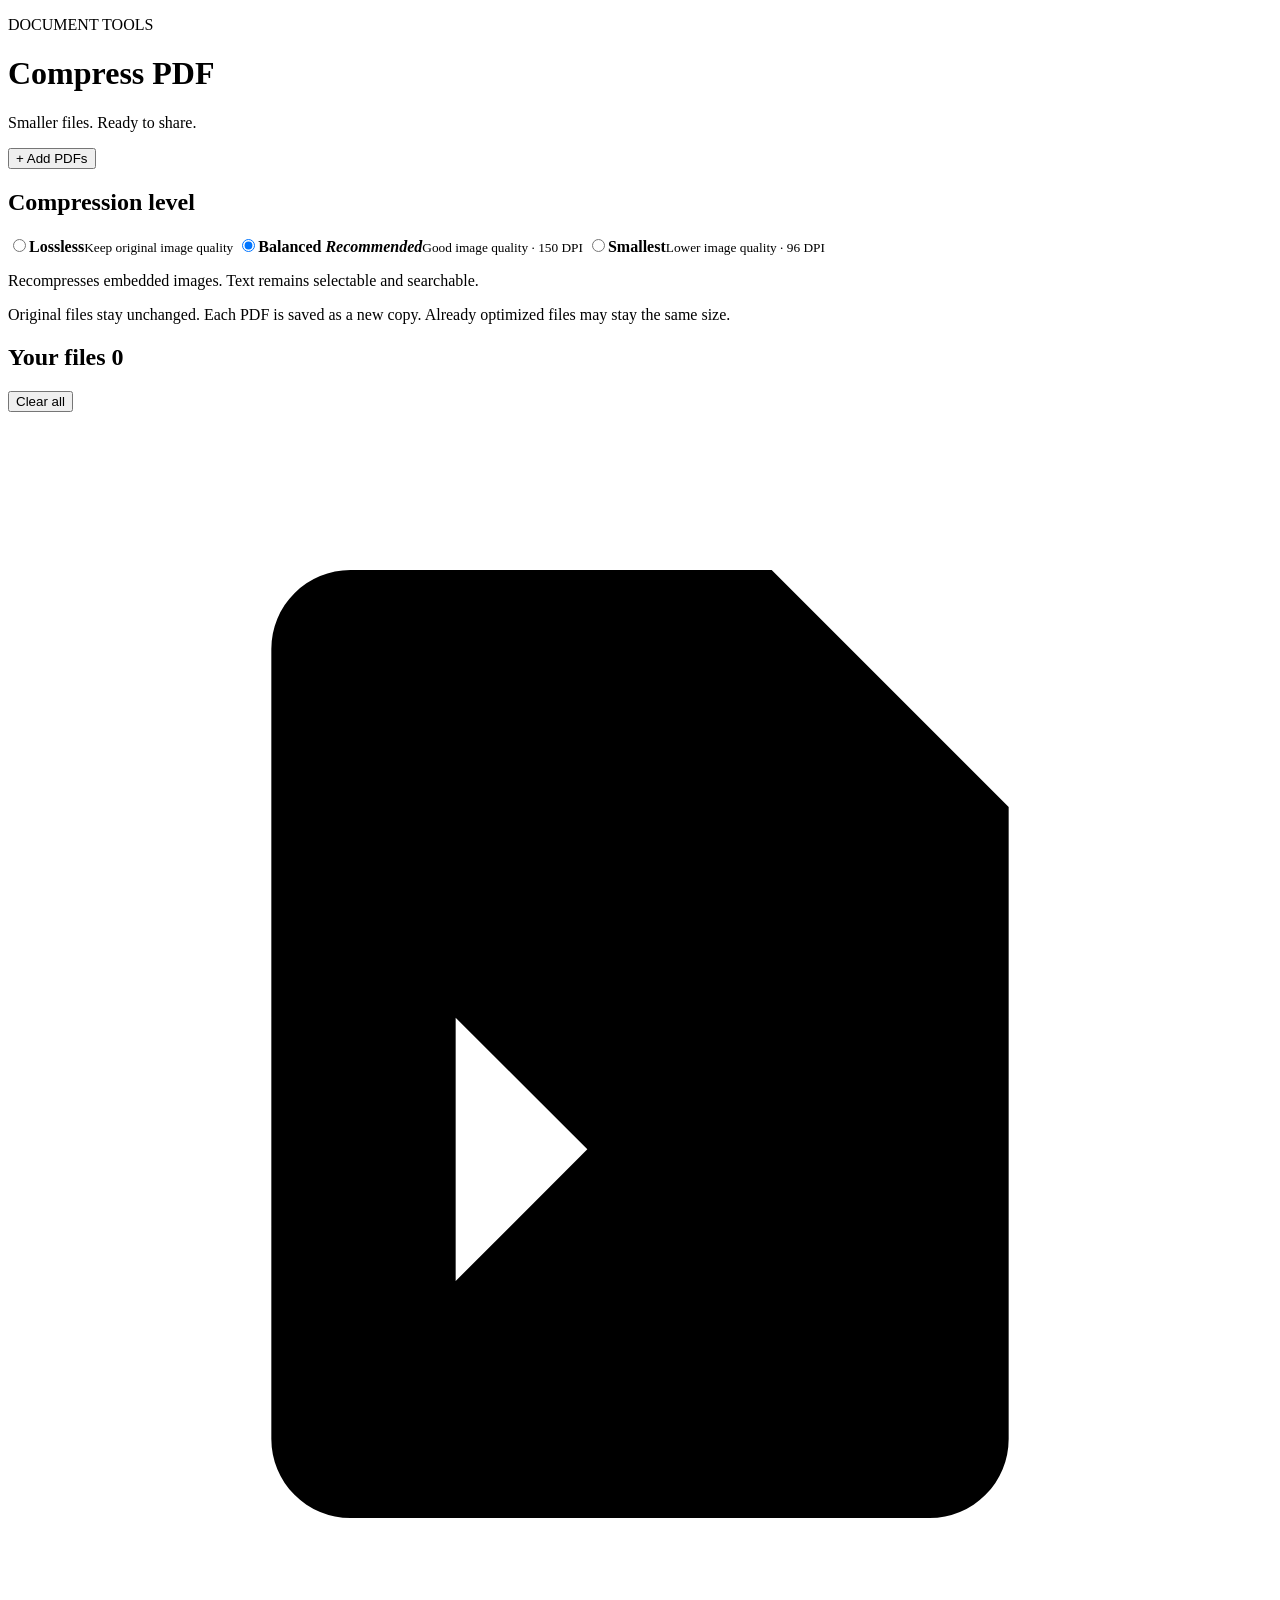
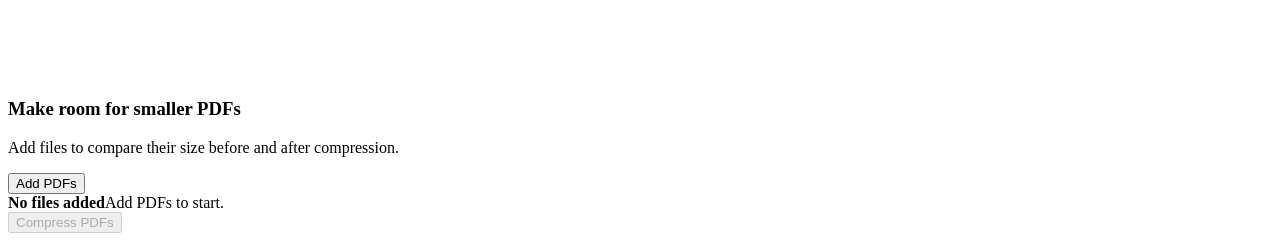
<file: compressor_ui/index.html>
<!doctype html>
<html lang="en"><head><meta charset="utf-8"><meta name="viewport" content="width=device-width,initial-scale=1"><title>Compress PDF</title><style>/* APP_STYLES */</style></head>
<body>
  <header><div><p class="eyebrow">DOCUMENT TOOLS</p><h1>Compress PDF</h1><p>Smaller files. Ready to share.</p></div><button id="addFiles" class="primary">+ Add PDFs</button></header>
  <main>
    <section class="settings" aria-label="Compression settings">
      <h2>Compression level</h2>
      <div class="presets" role="radiogroup" aria-label="Compression level">
        <label><input type="radio" name="preset" value="lossless"><span><strong>Lossless</strong><small>Keep original image quality</small></span></label>
        <label><input type="radio" name="preset" value="balanced" checked><span><strong>Balanced <em>Recommended</em></strong><small>Good image quality · 150 DPI</small></span></label>
        <label><input type="radio" name="preset" value="smallest"><span><strong>Smallest</strong><small>Lower image quality · 96 DPI</small></span></label>
      </div>
      <p id="presetHelp" class="help">Recompresses embedded images. Text remains selectable and searchable.</p>
      <div class="destination"><!-- OUTPUT_PICKER --></div>
      <p class="help">Original files stay unchanged. Each PDF is saved as a new copy. Already optimized files may stay the same size.</p>
    </section>
    <section class="queue" aria-label="PDF files">
      <div class="queue-head"><h2>Your files <span id="fileCount">0</span></h2><button id="clearFiles" class="text-button">Clear all</button></div>
      <div id="emptyState"><svg viewBox="0 0 48 48" aria-hidden="true"><path d="M29 6H13a3 3 0 0 0-3 3v30a3 3 0 0 0 3 3h22a3 3 0 0 0 3-3V15zM29 6v9h9M17 23l5 5-5 5m14-10-5 5 5 5"/></svg><h3>Make room for smaller PDFs</h3><p>Add files to compare their size before and after compression.</p><button id="emptyAdd">Add PDFs</button></div>
      <div id="fileList"></div>
    </section>
  </main>
  <footer>
    <div class="summary"><strong id="summary">No files added</strong><span id="status" role="status" aria-live="polite">Add PDFs to start.</span><span id="warning"></span></div>
    <progress id="progress" max="100" value="0" aria-label="Compression progress" hidden></progress>
    <button id="openOutput" hidden>Open folder</button><button id="cancel" class="danger" hidden>Cancel</button><button id="compress" class="primary" disabled>Compress PDFs</button>
  </footer>
<script>/* APP_SCRIPT */</script></body></html>
</file>
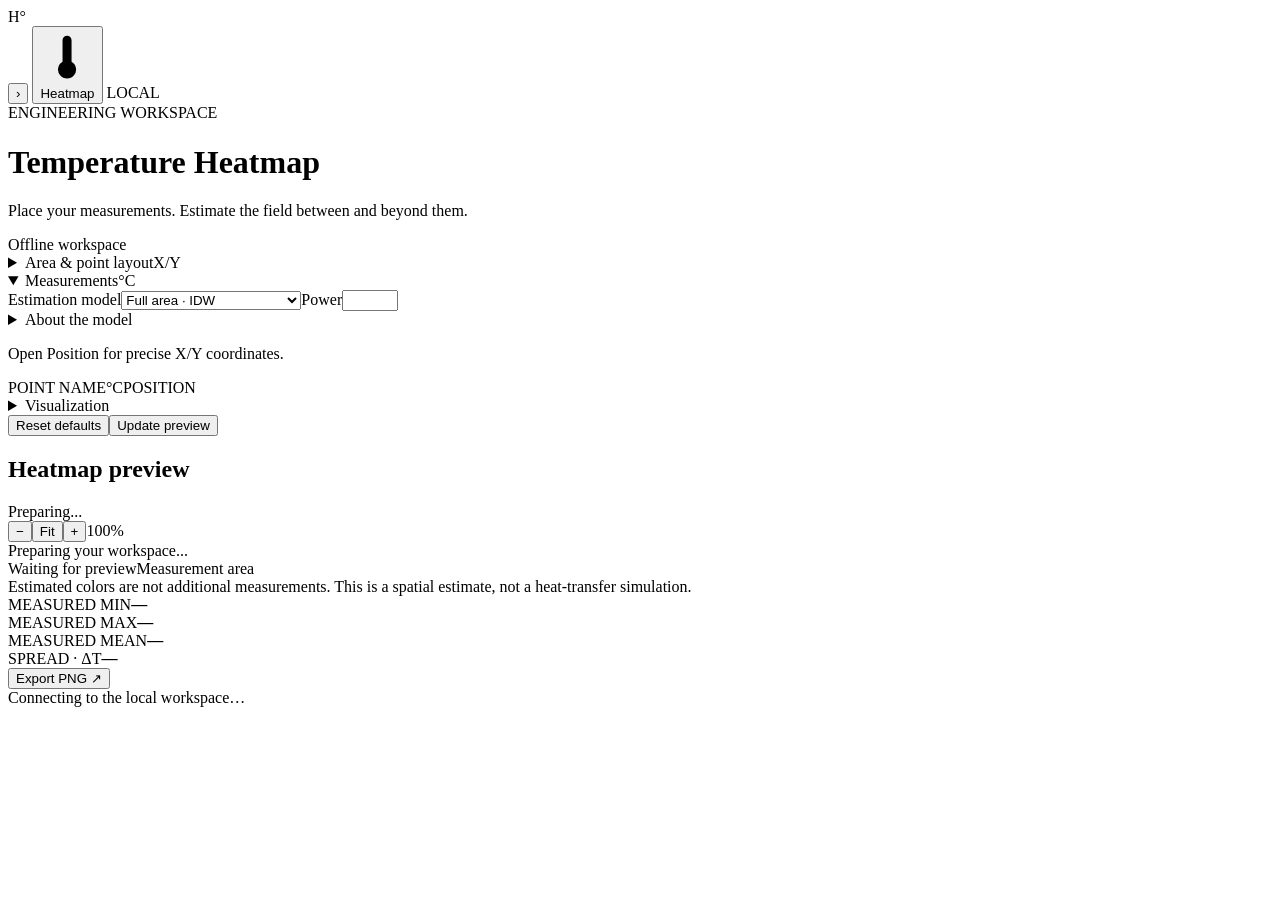
<file: heatmap_ui/index.html>
<!doctype html>
<html lang="en">
<head><meta charset="utf-8"><meta name="viewport" content="width=device-width,initial-scale=1"><title>Temperature workspace</title><style>/* APP_STYLES */</style></head>
<body>
  <aside class="rail" aria-label="Tools">
    <div class="brand" title="Heatmap workspace">H<span>°</span></div>
    <div class="rail-line"></div>
    <button id="navToggle" class="nav-toggle" type="button" aria-expanded="false" aria-label="Expand menu" title="Expand menu">›</button>
    <button class="rail-tool active" title="Temperature Heatmap" aria-label="Temperature Heatmap"><svg viewBox="0 0 24 24" aria-hidden="true"><path d="M10 14.5V5a2 2 0 0 1 4 0v9.5a4 4 0 1 1-4 0Z"/><path d="M12 9v9m5-12h3m-3 4h2"/></svg><span class="nav-label">Heatmap</span></button>
    <span class="rail-bottom" title="Runs locally on your computer">LOCAL</span>
  </aside>
  <main>
    <header><div><div class="eyebrow">ENGINEERING WORKSPACE</div><h1>Temperature Heatmap</h1><p>Place your measurements. Estimate the field between and beyond them.</p></div><span class="local-badge"><i></i> Offline workspace</span></header>
    <div class="workspace">
      <form id="settingsForm" class="settings">
        <details class="card settings-section area-settings" id="areaSection">
          <summary><span>Area &amp; point layout</span><span class="tag">X/Y</span></summary><div class="section-content">
          <div class="area-fields"><label>Width · X<input id="area_width" type="number" min="0.000001" max="1000000000" step="any" required></label><label>Height · Y<input id="area_height" type="number" min="0.000001" max="1000000000" step="any" required></label><label>Unit<select id="area_unit"><option value="relative">Relative</option><option value="mm">mm</option><option value="cm">cm</option><option value="m">m</option></select></label></div>
          <p class="help">Origin (0, 0) is the top-left corner. X → right, Y ↓ down.</p>
          <button id="openLayout" type="button" class="layout-launch" aria-haspopup="dialog" aria-controls="layoutDialog"><svg id="layoutMini" viewBox="0 0 320 200" aria-hidden="true"></svg><span>Edit point layout <span aria-hidden="true">↗</span></span><small>Open a larger canvas with grid and snapping</small></button>
          </div>
        </details>
        <details class="card settings-section measurements" id="measurementsSection" open>
          <summary><span>Measurements</span><span class="tag">°C</span></summary><div class="section-content">
          <div class="model-controls"><label>Estimation model<select id="estimation_method"><option value="idw">Full area · IDW</option><option value="smooth">Measured region · Smooth</option><option value="linear">Measured region · Linear</option></select></label><label class="power-field" id="powerField">Power<input id="idw_power" type="number" min="1" max="5" step="0.1" required></label></div>
          <details class="model-equation"><summary>About the model</summary><p class="help model-help" id="modelHelp">IDW uses nearby readings to estimate temperatures across the full area.</p></details>
          <p class="help">Open Position for precise X/Y coordinates.</p>
          <div class="point-head"><span>POINT NAME</span><span>°C</span><span>POSITION</span></div>
          <div class="point-table" id="sensorGrid"></div>
          </div>
        </details>
        <details class="card settings-section options" id="visualizationSection">
          <summary><span>Visualization</span></summary><div class="section-content">
          <label>Chart title<input id="title" maxlength="160" type="text"></label>
          <div class="two-columns"><label>X-axis title<input id="x_axis_title" type="text" maxlength="160" placeholder="Leave blank to hide"></label><label>Y-axis title<input id="y_axis_title" type="text" maxlength="160" placeholder="Leave blank to hide"></label></div>
          <p class="help">Leave an axis title blank to hide it. Include units in the title if needed.</p>
          <div class="two-columns"><label>Scale minimum (°C)<input id="color_min" type="number" step="any" required></label><label>Scale maximum (°C)<input id="color_max" type="number" step="any" required></label></div>
          <div class="palette"></div><div class="scale-label"><span id="scaleLow">60 °C</span><span>Fixed color scale</span><span id="scaleHigh">90 °C</span></div>
          <div class="checks"><label><input id="show_sensor_markers" type="checkbox"> Sensor markers</label><label><input id="show_sensor_labels" type="checkbox"> Point labels</label></div>
          <details id="advancedSection"><summary>Advanced settings</summary>
          <div class="two-columns"><label>Grid rows<input id="grid_rows" type="number" min="2" max="2000" step="1" required></label><label>Grid columns<input id="grid_cols" type="number" min="2" max="2000" step="1" required></label></div>
          <details id="imageSection"><summary>Image settings</summary><div class="two-columns"><label>Width (inches)<input id="figure_width" type="number" min="3" max="16" step="any" required></label><label>Height (inches)<input id="figure_height" type="number" min="3" max="16" step="any" required></label></div><label>Resolution (DPI)<input id="dpi" type="number" min="72" max="600" step="1" required></label></details>
          </details></div>
        </details>
        <div class="form-actions settings-actions"><button type="button" id="reset" class="text-button">Reset defaults</button><button type="submit" id="generate" class="secondary">Update preview</button></div>
      </form>
      <div class="results">
        <section class="card preview-card"><div class="preview-header"><div><h2>Heatmap preview</h2><span id="previewMeta" class="muted">Preparing...</span></div><div class="zoom-controls" aria-label="Preview zoom"><button id="zoomOut" class="icon-button" type="button" title="Zoom out" aria-label="Zoom out">&minus;</button><button id="fitBtn" class="secondary" type="button" title="Fit image to preview">Fit</button><button id="zoomIn" class="icon-button" type="button" title="Zoom in" aria-label="Zoom in">+</button><span id="zoomLabel">100%</span></div></div><div class="preview-surface" id="previewSurface" tabindex="0" aria-label="Scrollable heatmap preview" title="Ctrl + mouse wheel or pinch to zoom. Scroll to pan."><div id="previewCanvas"><img id="previewImage" alt="Temperature heatmap with six labeled measurement points" draggable="false" hidden><div id="loading">Preparing your workspace...</div></div></div><div class="preview-footer"><span id="previewState">Waiting for preview</span><span id="areaSummary">Measurement area</span></div></section>
        <div id="estimateNote" class="estimate-note" role="note">Estimated colors are not additional measurements. This is a spatial estimate, not a heat-transfer simulation.</div>
        <section class="stats" aria-label="Measured point statistics"><div><span>MEASURED MIN</span><strong id="minimum">—</strong></div><div><span>MEASURED MAX</span><strong id="maximum">—</strong></div><div><span>MEASURED MEAN</span><strong id="mean">—</strong></div><div><span>SPREAD · ΔT</span><strong id="spread">—</strong></div></section>
      </div>
    </div>
    <footer class="card export-bar"><div class="destination"><!-- OUTPUT_PICKER --></div><button id="export" class="primary" type="button">Export PNG <span>↗</span></button></footer>
    <div id="status" role="status" aria-live="polite">Connecting to the local workspace…</div>
  </main>
  <dialog id="layoutDialog" aria-labelledby="layoutTitle">
    <div class="layout-dialog-head"><div><div class="eyebrow">MEASUREMENT GEOMETRY</div><h2 id="layoutTitle">Point layout</h2><p>Drag a point to position it. Changes apply as you move.</p></div><button id="closeLayout" type="button" class="secondary">Done</button></div>
    <div class="layout-editor"><div class="layout-canvas-panel">
      <div class="layout-toolbar" role="group" aria-label="Point layout zoom"><button id="layoutZoomOut" type="button" class="secondary" aria-label="Zoom layout out">−</button><span id="layoutZoomLabel" aria-live="polite">100%</span><button id="layoutZoomIn" type="button" class="secondary" aria-label="Zoom layout in">+</button><button id="layoutFit" type="button" class="secondary">Fit</button><span class="layout-gesture-hint">Scroll to zoom · Drag background to pan</span></div>
      <div id="layoutViewport" class="layout-stage" tabindex="0" aria-label="Zoomable point placement canvas"><div id="layoutZoomCanvas"><svg id="pointLayout" viewBox="0 0 320 200" role="group" aria-label="Measurement point layout"></svg></div></div>
    </div><div class="layout-sidebar"><div class="placement-controls"><div class="placement-toggles"><label><input id="layout_grid_visible" form="settingsForm" type="checkbox">Show grid</label><label><input id="layout_snap" form="settingsForm" type="checkbox">Snap to grid</label></div><label>Grid spacing <span id="gridUnit">relative</span><input id="layout_grid_spacing" form="settingsForm" type="number" min="0.000000000001" max="1000000000" step="any" required></label></div><p id="gridStatus" class="help grid-status" role="status"></p><div class="layout-selection"><strong id="layoutPointName">Point 1</strong><span id="layoutPointCoordinates"></span></div><div id="layoutPointList" class="layout-point-list" aria-label="Measurement points"></div><p class="help layout-help">Arrow keys move the focused point; Shift moves faster. Select a point here to bring it into view.</p></div></div>
  </dialog>
  <dialog id="exportDialog" aria-labelledby="exportDialogTitle" aria-describedby="exportDialogDescription">
    <div class="completion-icon" aria-hidden="true">✓</div>
    <h2 id="exportDialogTitle">Export complete</h2>
    <p id="exportDialogDescription">Your heatmap PNG is ready.</p>
    <div id="exportSavedPath" class="saved-path"></div>
    <p id="exportDialogMessage" role="status" aria-live="polite" hidden></p>
    <div class="completion-actions"><button id="completionOpenOutput" type="button" class="secondary">Open output folder ↗</button><button id="completionDone" type="button" class="primary" autofocus>Done</button></div>
  </dialog>
  <script>/* APP_SCRIPT */</script>
</body></html>
</file>
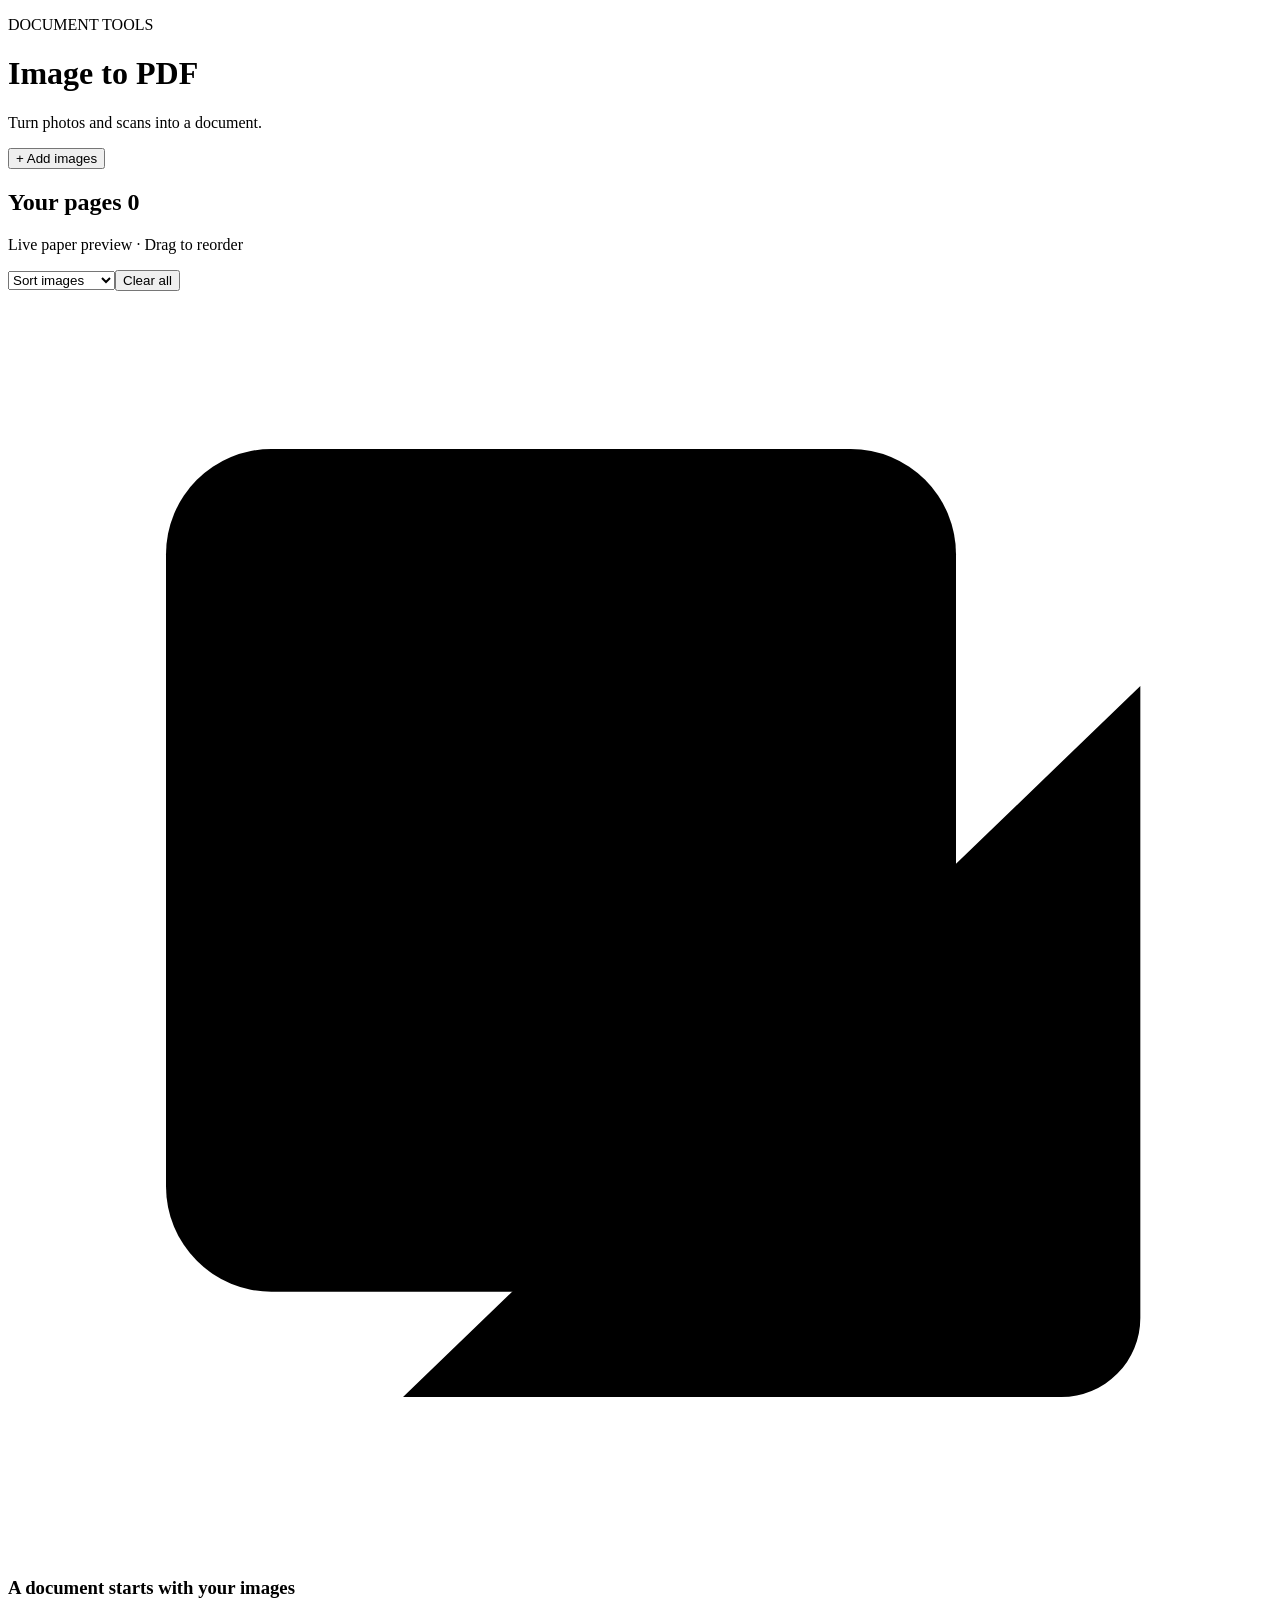
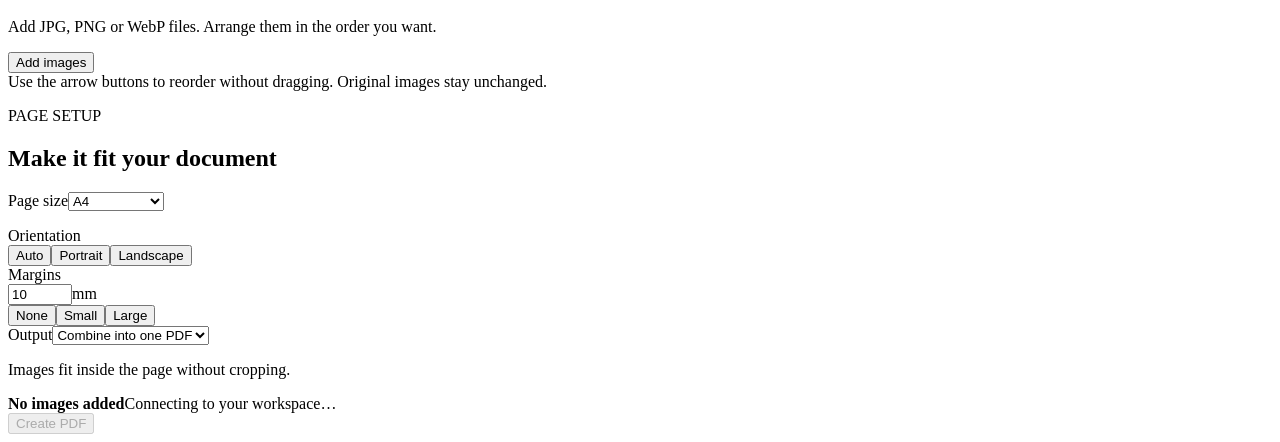
<file: image_pdf_ui/index.html>
<!doctype html>
<html lang="en"><head><meta charset="utf-8"><meta name="viewport" content="width=device-width,initial-scale=1"><title>Image to PDF</title><style>/* APP_STYLES */</style></head><body>
<header><div><p class="eyebrow">DOCUMENT TOOLS</p><h1>Image to PDF</h1><p>Turn photos and scans into a document.</p></div><button id="addImages" class="primary">+ Add images</button></header>
<main><section class="canvas" aria-label="Image layout">
  <div class="canvas-head"><div><h2>Your pages <span id="imageCount">0</span></h2><p>Live paper preview · Drag to reorder</p></div><div class="canvas-tools"><select id="sortImages" aria-label="Sort images"><option value="">Sort images</option><option value="az">Name A–Z</option><option value="za">Name Z–A</option><option value="reverse">Reverse order</option></select><button id="clearImages" class="text-button">Clear all</button></div></div>
  <div id="imageScroll"><div id="emptyState"><svg viewBox="0 0 48 48" aria-hidden="true"><rect x="6" y="6" width="30" height="32" rx="4"/><path d="M15 42h25a3 3 0 0 0 3-3V15M11 31l8-9 6 6 5-8 6 11"/><circle cx="16" cy="15" r="3"/></svg><h3>A document starts with your images</h3><p>Add JPG, PNG or WebP files. Arrange them in the order you want.</p><button id="emptyAdd">Add images</button></div><div id="imageGrid" hidden></div></div>
  <div class="canvas-note">Use the arrow buttons to reorder without dragging. Original images stay unchanged.</div>
</section><section class="settings" aria-label="PDF settings"><div class="settings-scroll"><p class="eyebrow">PAGE SETUP</p><h2>Make it fit your document</h2>
  <label for="pageSize">Page size</label><select id="pageSize"><option value="a4">A4</option><option value="letter">Letter</option><option value="original">Original size</option></select>
  <div id="customSizeFields" class="custom-size" hidden><label>Width <span>mm</span><input id="customWidth" type="number" min="1" max="5080" step="0.1" value="210" aria-label="Custom page width in millimeters"></label><button id="swapDimensions" type="button" title="Swap width and height" aria-label="Swap width and height">⇄</button><label>Height <span>mm</span><input id="customHeight" type="number" min="1" max="5080" step="0.1" value="297" aria-label="Custom page height in millimeters"></label></div>
  <p id="paperDimensions" class="paper-dimensions"></p>
  <span id="orientationLabel" class="setting-label">Orientation</span><select id="orientation" hidden><option value="auto">Auto</option><option value="portrait">Portrait</option><option value="landscape">Landscape</option></select>
  <div id="orientationChoices" class="orientation-choices" role="group" aria-labelledby="orientationLabel"><button type="button" data-orientation="auto" aria-pressed="true"><i class="orientation-symbol auto" aria-hidden="true"></i>Auto</button><button type="button" data-orientation="portrait" aria-pressed="false"><i class="orientation-symbol" aria-hidden="true"></i>Portrait</button><button type="button" data-orientation="landscape" aria-pressed="false"><i class="orientation-symbol landscape" aria-hidden="true"></i>Landscape</button></div>
  <div class="margin-row"><label for="margin">Margins</label><div><input id="margin" type="number" min="0" max="50" step="0.5" value="10" aria-label="Margins in millimeters"><span>mm</span></div></div>
  <div class="margin-presets" role="group" aria-label="Margin presets"><button type="button" data-margin="0" title="0 mm">None</button><button type="button" data-margin="10" title="10 mm">Small</button><button type="button" data-margin="20" title="20 mm">Large</button></div>
  <label for="mode">Output</label><select id="mode"><option value="combine">Combine into one PDF</option><option value="separate">One PDF per image</option></select>
  <p id="layoutHelp" class="help">Images fit inside the page without cropping.</p></div><div class="destination"><p id="layoutError" role="alert" hidden></p><!-- OUTPUT_PICKER --></div>
</section></main>
<footer><div class="summary"><strong id="summary">No images added</strong><span id="status" role="status" aria-live="polite">Connecting to your workspace…</span><span id="warning"></span><progress id="progress" max="100" value="0" aria-label="PDF creation progress" hidden></progress></div><button id="viewResult" hidden>View result</button><button id="cancel" class="danger" hidden>Cancel</button><button id="createPDF" class="primary" disabled>Create PDF</button></footer>
<dialog id="completionDialog" aria-labelledby="completionTitle" aria-describedby="completionSummary"><div id="completionIcon" class="completion-icon" aria-hidden="true">✓</div><h2 id="completionTitle">PDF created</h2><p id="completionSummary"></p><div id="completionPaths"></div><p id="completionNote" class="help"></p><p id="completionError" role="alert" hidden></p><div class="completion-actions"><button id="completionDone" autofocus>Done</button><button id="completionOpen" class="primary">Open output folder</button></div><div id="nextSteps"><span>Next step</span><div><button id="continueOCR">Continue with OCR</button><button id="continueCompress">Compress PDF</button></div></div></dialog>
<script>/* APP_SCRIPT */</script></body></html>
</file>
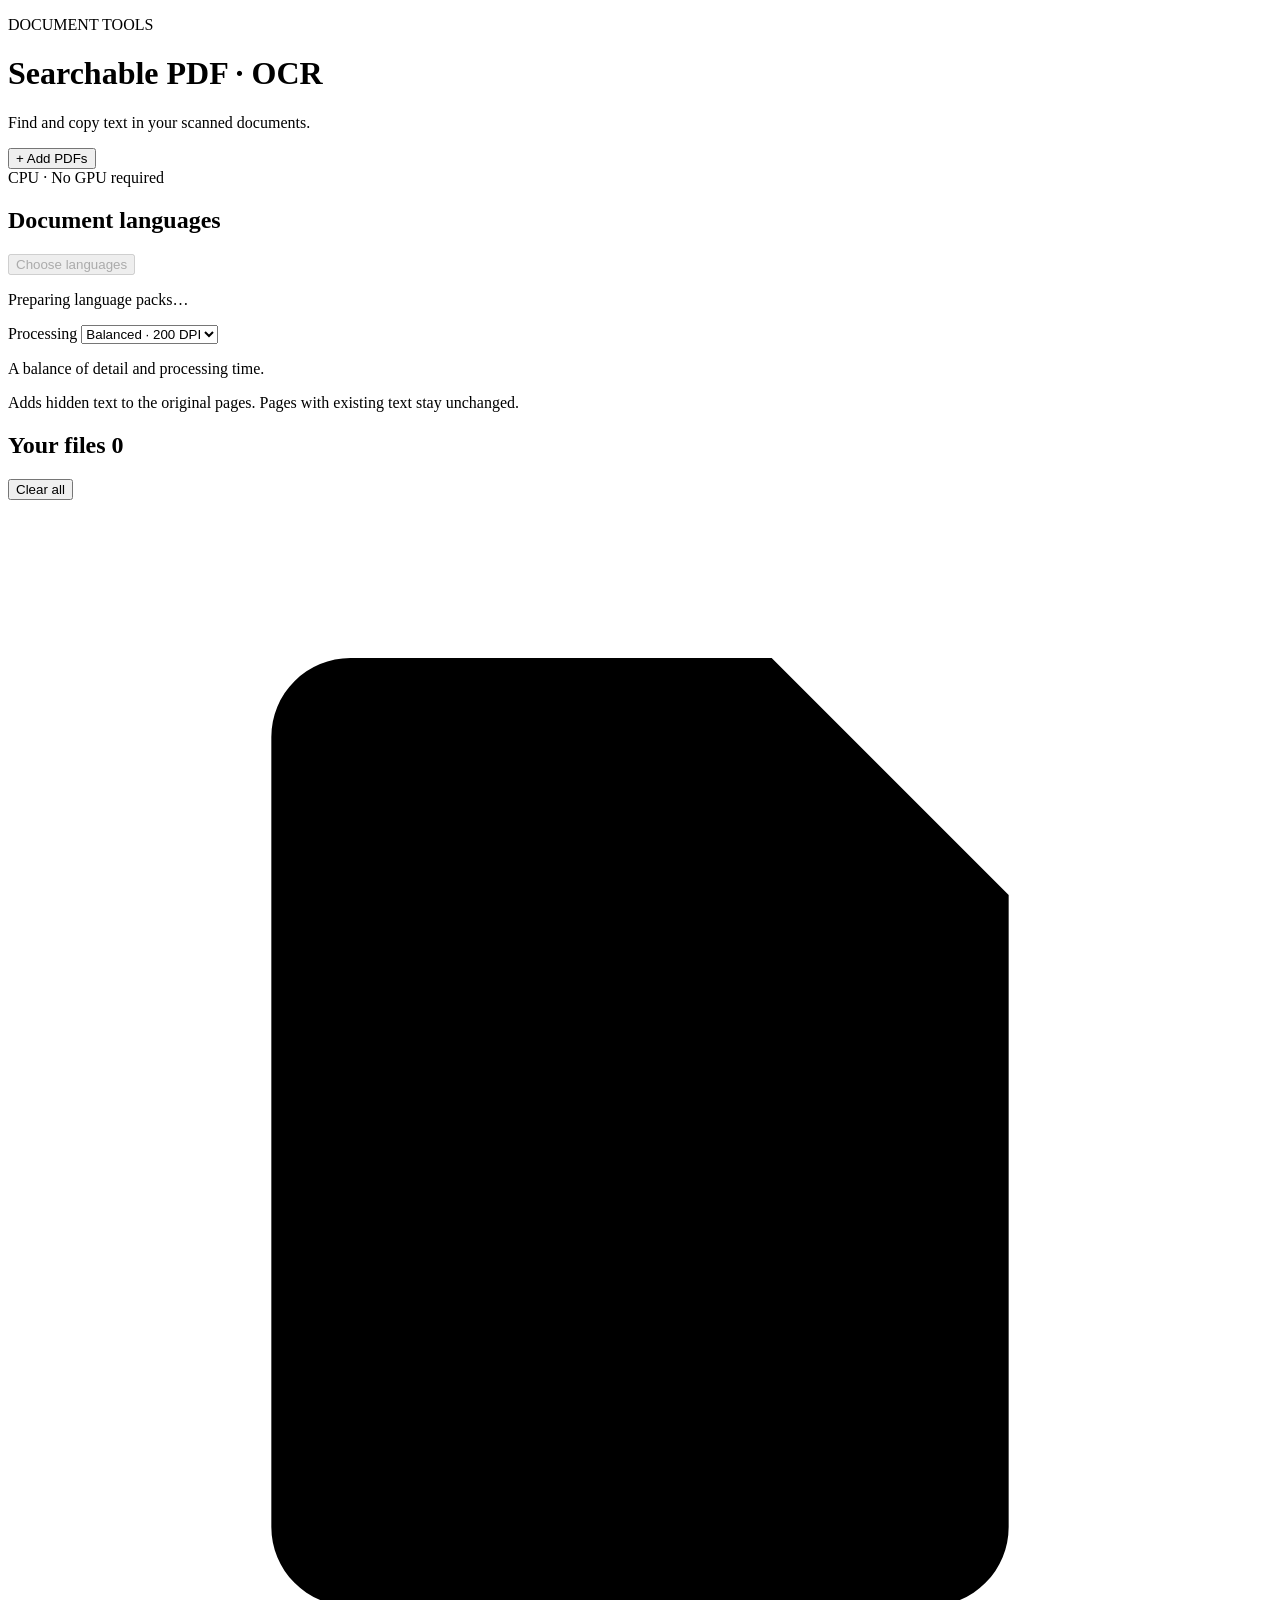
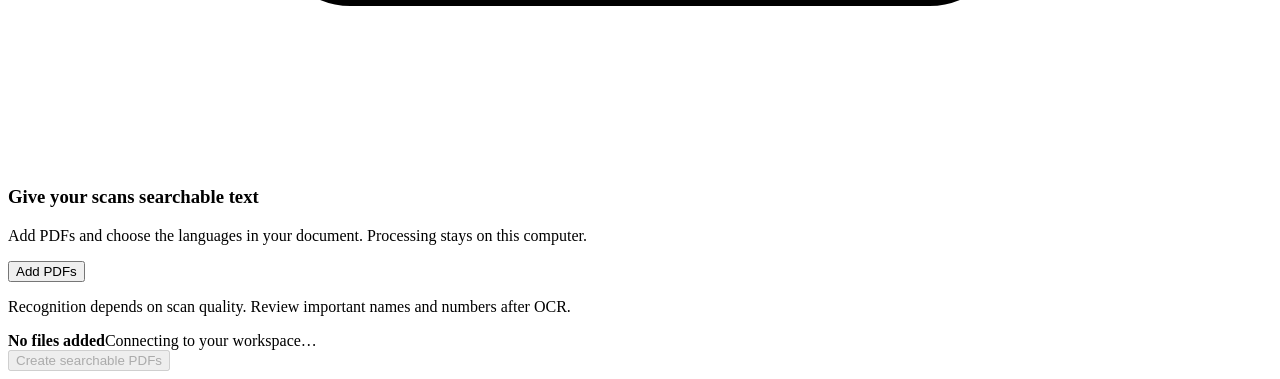
<file: ocr_ui/index.html>
<!doctype html>
<html lang="en"><head><meta charset="utf-8"><meta name="viewport" content="width=device-width,initial-scale=1"><title>Searchable PDF · OCR</title><style>/* APP_STYLES */</style></head>
<body>
<header><div><p class="eyebrow">DOCUMENT TOOLS</p><h1>Searchable PDF <span>· OCR</span></h1><p>Find and copy text in your scanned documents.</p></div><button id="addFiles" class="primary">+ Add PDFs</button></header>
<main>
  <section class="settings" aria-label="OCR settings">
    <div class="cpu-badge">CPU · No GPU required</div>
    <h2>Document languages</h2>
    <div id="selectedLanguages" class="selected-languages"></div>
    <button id="chooseLanguages" class="language-choose" disabled>Choose languages</button>
    <p id="languageHelp" class="help">Preparing language packs…</p>
    <button id="downloadLanguages" hidden>Download languages</button>
    <label class="profile-label" for="profile">Processing</label>
    <select id="profile"><option value="light">Light · 150 DPI</option><option value="balanced" selected>Balanced · 200 DPI</option><option value="detailed">Detailed · 300 DPI</option></select>
    <p id="profileHelp" class="help">A balance of detail and processing time.</p>
    <div class="destination"><!-- OUTPUT_PICKER --></div>
    <p class="help">Adds hidden text to the original pages. Pages with existing text stay unchanged.</p>
  </section>
  <section class="queue" aria-label="PDF files">
    <div class="queue-head"><h2>Your files <span id="fileCount">0</span></h2><button id="clearFiles" class="text-button">Clear all</button></div>
    <div id="emptyState"><svg viewBox="0 0 48 48" aria-hidden="true"><path d="M29 6H13a3 3 0 0 0-3 3v30a3 3 0 0 0 3 3h22a3 3 0 0 0 3-3V15zM29 6v9h9M17 23h14M24 23v12m-4 0h8"/></svg><h3>Give your scans searchable text</h3><p>Add PDFs and choose the languages in your document. Processing stays on this computer.</p><button id="emptyAdd">Add PDFs</button></div>
    <div id="fileList"></div>
    <p class="ocr-note">Recognition depends on scan quality. Review important names and numbers after OCR.</p>
  </section>
</main>
<footer><div class="summary"><strong id="summary">No files added</strong><span id="status" role="status" aria-live="polite">Connecting to your workspace…</span><span id="warning"></span></div><progress id="progress" max="100" value="0" aria-label="OCR progress" hidden></progress><button id="openOutput" hidden>Open folder</button><button id="cancel" class="danger" hidden>Cancel</button><button id="startOCR" class="primary" disabled>Create searchable PDFs</button></footer>
<dialog id="languageDialog" aria-labelledby="languageTitle">
  <div class="language-dialog-head"><div><p class="eyebrow">MULTILINGUAL OCR</p><h2 id="languageTitle">Choose document languages</h2></div><button id="closeLanguages">Done</button></div>
  <p class="help">Select up to 5 languages. Choose only those used in the document for better speed and accuracy.</p>
  <input id="languageSearch" type="search" placeholder="Search languages…" aria-label="Search languages">
  <div id="languageList" class="language-list"></div>
  <p id="languageSelectionStatus" role="status" class="help"></p>
  <p class="download-note">Additional packs download from the official Tesseract project. Internet is needed once per language; OCR then works offline. Documents are never uploaded.</p>
</dialog>
<dialog id="completionDialog" class="ocr-completion" aria-labelledby="completionTitle" aria-describedby="completionSummary completionNote">
  <div id="completionIcon" class="completion-icon" aria-hidden="true">✓</div>
  <h2 id="completionTitle">Searchable PDFs created</h2>
  <p id="completionSummary"></p>
  <div id="completionPaths" class="completion-paths"></div>
  <p id="completionNote"></p>
  <p id="completionMessage" role="alert" hidden></p>
  <div class="completion-actions"><button id="completionDone" autofocus>Done</button><button id="completionOpenOutput" class="primary">Open output folder</button></div>
</dialog>
<script>/* APP_SCRIPT */</script></body></html>
</file>
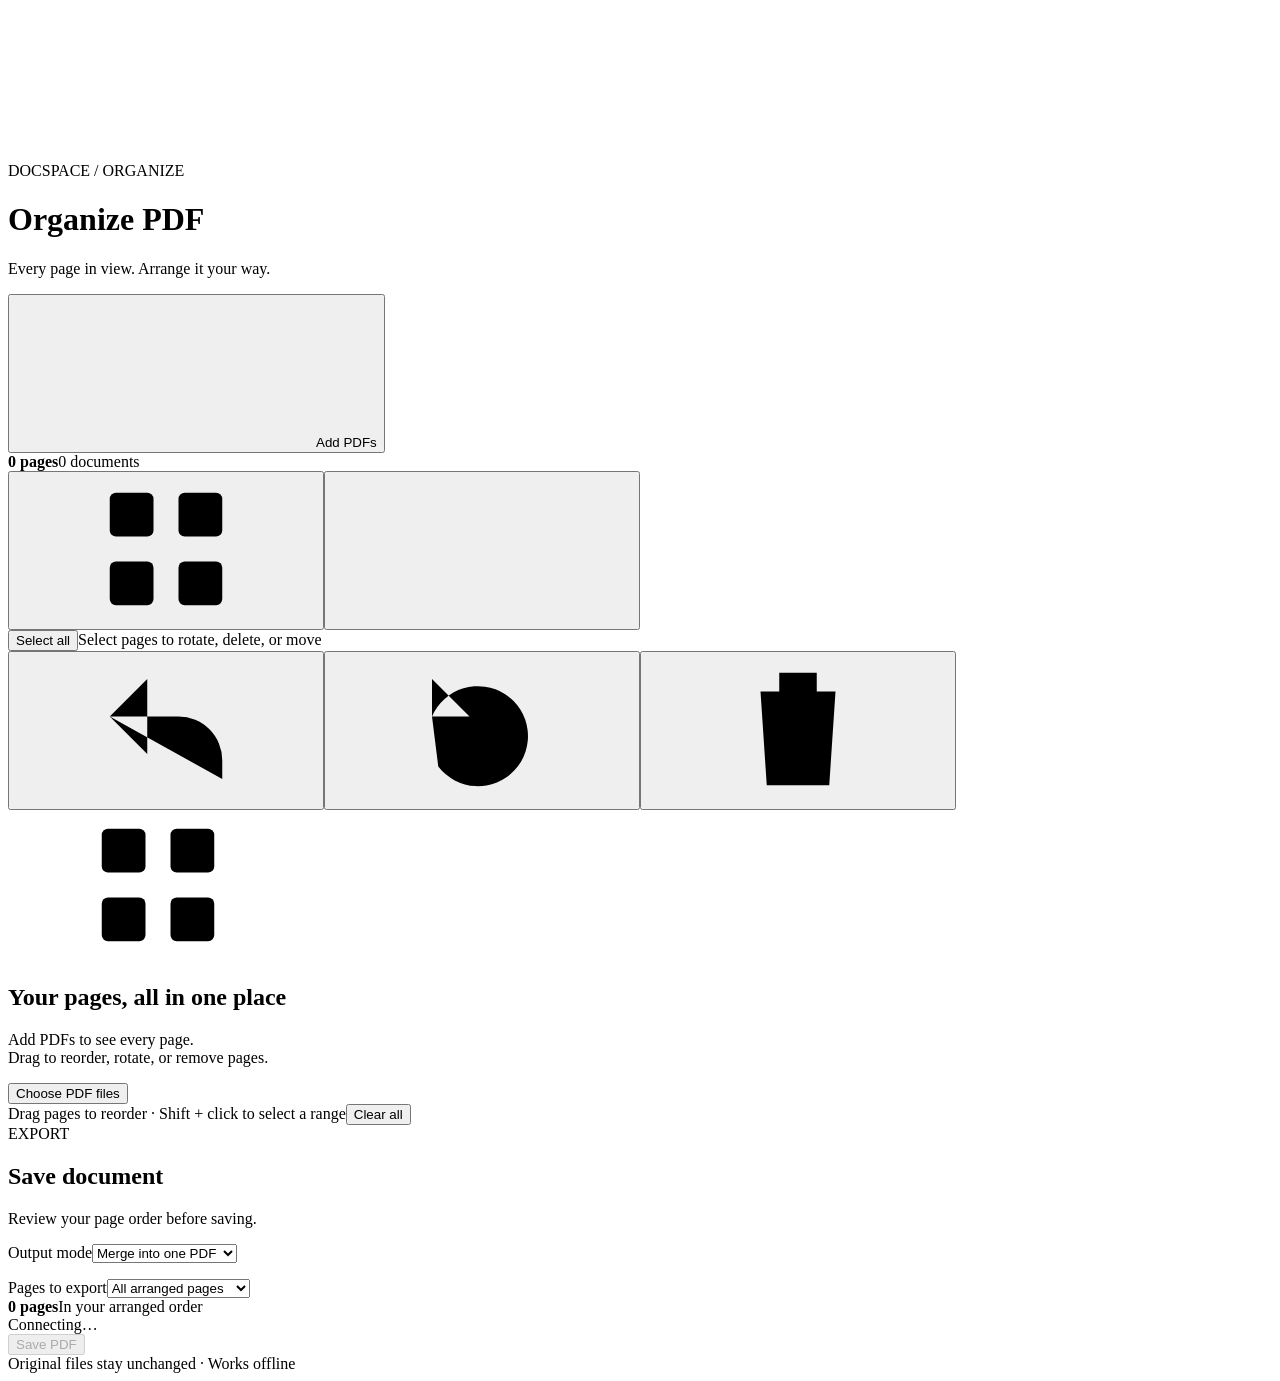
<file: organizer_ui/index.html>
<!doctype html>
<html lang="en"><head><meta charset="utf-8"><meta name="viewport" content="width=device-width,initial-scale=1"><meta http-equiv="Content-Security-Policy" content="default-src 'none'; img-src data:; style-src 'unsafe-inline'; script-src 'unsafe-inline'"><title>Organize PDF · Docspace</title><style>/* APP_STYLES */</style></head>
<body>
<svg class="svg-library" aria-hidden="true" xmlns="http://www.w3.org/2000/svg">
 <symbol id="i-grid" viewBox="0 0 24 24"><rect x="3" y="3" width="7" height="7" rx="1"/><rect x="14" y="3" width="7" height="7" rx="1"/><rect x="3" y="14" width="7" height="7" rx="1"/><rect x="14" y="14" width="7" height="7" rx="1"/></symbol>
 <symbol id="i-list" viewBox="0 0 24 24"><path d="M9 5h12M9 12h12M9 19h12M3 5h1M3 12h1M3 19h1"/></symbol>
 <symbol id="i-rotate" viewBox="0 0 24 24"><path d="M4 10a8 8 0 1 1 1 8M4 4v6h6"/></symbol>
 <symbol id="i-trash" viewBox="0 0 24 24"><path d="M3 6h18M9 6V3h6v3M6 6l1 15h10l1-15M10 10v7M14 10v7"/></symbol>
 <symbol id="i-undo" viewBox="0 0 24 24"><path d="m9 4-6 6 6 6M3 10h11a7 7 0 0 1 7 7v3"/></symbol>
 <symbol id="i-zoom" viewBox="0 0 24 24"><circle cx="10" cy="10" r="6"/><path d="m15 15 6 6M7 10h6M10 7v6"/></symbol>
 <symbol id="i-plus" viewBox="0 0 24 24"><path d="M12 4v16M4 12h16"/></symbol>
 <symbol id="i-left" viewBox="0 0 24 24"><path d="m14 5-7 7 7 7"/></symbol>
 <symbol id="i-right" viewBox="0 0 24 24"><path d="m10 5 7 7-7 7"/></symbol>
</svg>
<header><div><div class="eyebrow">DOCSPACE / ORGANIZE</div><h1>Organize PDF</h1><p>Every page in view. Arrange it your way.</p></div><button id="add" class="secondary"><svg><use href="#i-plus"/></svg>Add PDFs</button></header>
<div class="workspace">
 <section class="canvas" aria-label="Arranged pages">
  <div class="canvas-top"><div><strong id="pageCount">0 pages</strong><span id="fileCount">0 documents</span></div><div class="view-switch" role="group" aria-label="Page layout"><button id="gridView" class="icon active" aria-label="Grid view" aria-pressed="true"><svg><use href="#i-grid"/></svg></button><button id="listView" class="icon" aria-label="List view" aria-pressed="false"><svg><use href="#i-list"/></svg></button></div></div>
  <div id="fileFilters" class="file-filters" aria-label="Filter by document"></div>
  <div class="selection-bar"><button id="selectAll" class="text">Select all</button><span id="selectionCount">Select pages to rotate, delete, or move</span><div class="bulk-actions"><button id="undo" class="icon" title="Undo (Ctrl+Z)" aria-label="Undo"><svg><use href="#i-undo"/></svg></button><button id="rotateSelected" class="icon" title="Rotate or flip selected pages" aria-label="Rotate or flip selected pages"><svg><use href="#i-rotate"/></svg></button><button id="deleteSelected" class="icon danger-text" title="Delete selected pages" aria-label="Delete selected pages"><svg><use href="#i-trash"/></svg></button></div></div>
  <div id="pageScroll" class="page-scroll"><div id="pages" class="page-grid" aria-label="PDF page thumbnails"></div><div id="empty" class="empty"><div class="empty-stack"><svg><use href="#i-grid"/></svg></div><h2>Your pages, all in one place</h2><p>Add PDFs to see every page.<br>Drag to reorder, rotate, or remove pages.</p><button id="emptyAdd" class="secondary">Choose PDF files</button></div></div>
  <div class="canvas-foot"><span>Drag pages to reorder · Shift + click to select a range</span><button id="clear" class="text">Clear all</button></div>
 </section>
 <aside class="export-panel"><div><div class="eyebrow">EXPORT</div><h2>Save document</h2><p>Review your page order before saving.</p></div>
  <label>Output mode<select id="mode"><option value="merge">Merge into one PDF</option><option value="extract">One PDF per source</option><option value="split">One PDF per page</option></select></label>
  <p id="modeHint" class="hint"></p>
  <label>Pages to export<select id="scope"><option value="all">All arranged pages</option><option value="selected">Selected pages only</option></select></label>
  <div class="export-summary"><strong id="summary">0 pages</strong><span>In your arranged order</span></div>
  <div class="destination"><!-- OUTPUT_PICKER --></div>
  <div class="export-bottom"><div id="status" role="status">Connecting…</div><div class="track" role="progressbar" aria-label="Progress" aria-valuemin="0" aria-valuemax="100" aria-valuenow="0"><div id="progress"></div></div><button id="cancel" class="danger" hidden>Cancel</button><button id="export" class="primary" disabled>Save PDF</button><div class="local-note"><i></i>Original files stay unchanged · Works offline</div></div>
 </aside>
</div>
<div id="toast" role="alert" hidden></div>
<dialog id="previewDialog" aria-label="PDF page preview"><div class="dialog-heading"><h2 id="previewTitle">PDF page preview</h2><button id="closePreview" class="secondary">Close</button></div><div class="preview-tools" aria-label="Preview zoom"><button id="previewZoomOut" class="secondary" aria-label="Zoom out">−</button><span id="previewZoomLabel">100%</span><button id="previewZoomIn" class="secondary" aria-label="Zoom in">+</button><button id="previewFit" class="secondary">Fit page</button><button id="previewFitWidth" class="secondary">Fit width</button><button id="previewTransform" class="secondary">Rotate / flip</button></div><div id="previewStage"><span id="previewMessage">Loading…</span><div id="previewCanvas" hidden><img id="previewImage" alt="PDF page preview" draggable="false" hidden></div></div><p class="preview-help">Ctrl + mouse wheel or pinch to zoom this preview · Scroll to pan</p></dialog>
<dialog id="transformDialog" aria-labelledby="transformTitle"><div class="dialog-heading"><h2 id="transformTitle">Rotate / flip page</h2><button id="closeTransform" class="text">Close</button></div><div class="transform-options"><button class="secondary" data-transform="left">Rotate left 90°</button><button class="secondary" data-transform="right">Rotate right 90°</button><button class="secondary" data-transform="half">Rotate 180°</button><button class="secondary" data-transform="reset">Reset transforms</button><button class="secondary" data-transform="horizontal">Flip left to right<br><small>Horizontal</small></button><button class="secondary" data-transform="vertical">Flip top to bottom<br><small>Vertical</small></button></div></dialog>
<dialog id="resultDialog" aria-labelledby="resultTitle"><div class="result-icon">✓</div><h2 id="resultTitle">PDFs saved</h2><p id="resultSummary"></p><div id="resultPaths"></div><div class="actions"><button id="done" class="secondary">Done</button><button id="openOutput" class="primary">Open output folder</button></div></dialog>
<script>/* APP_SCRIPT */</script></body></html>
</file>
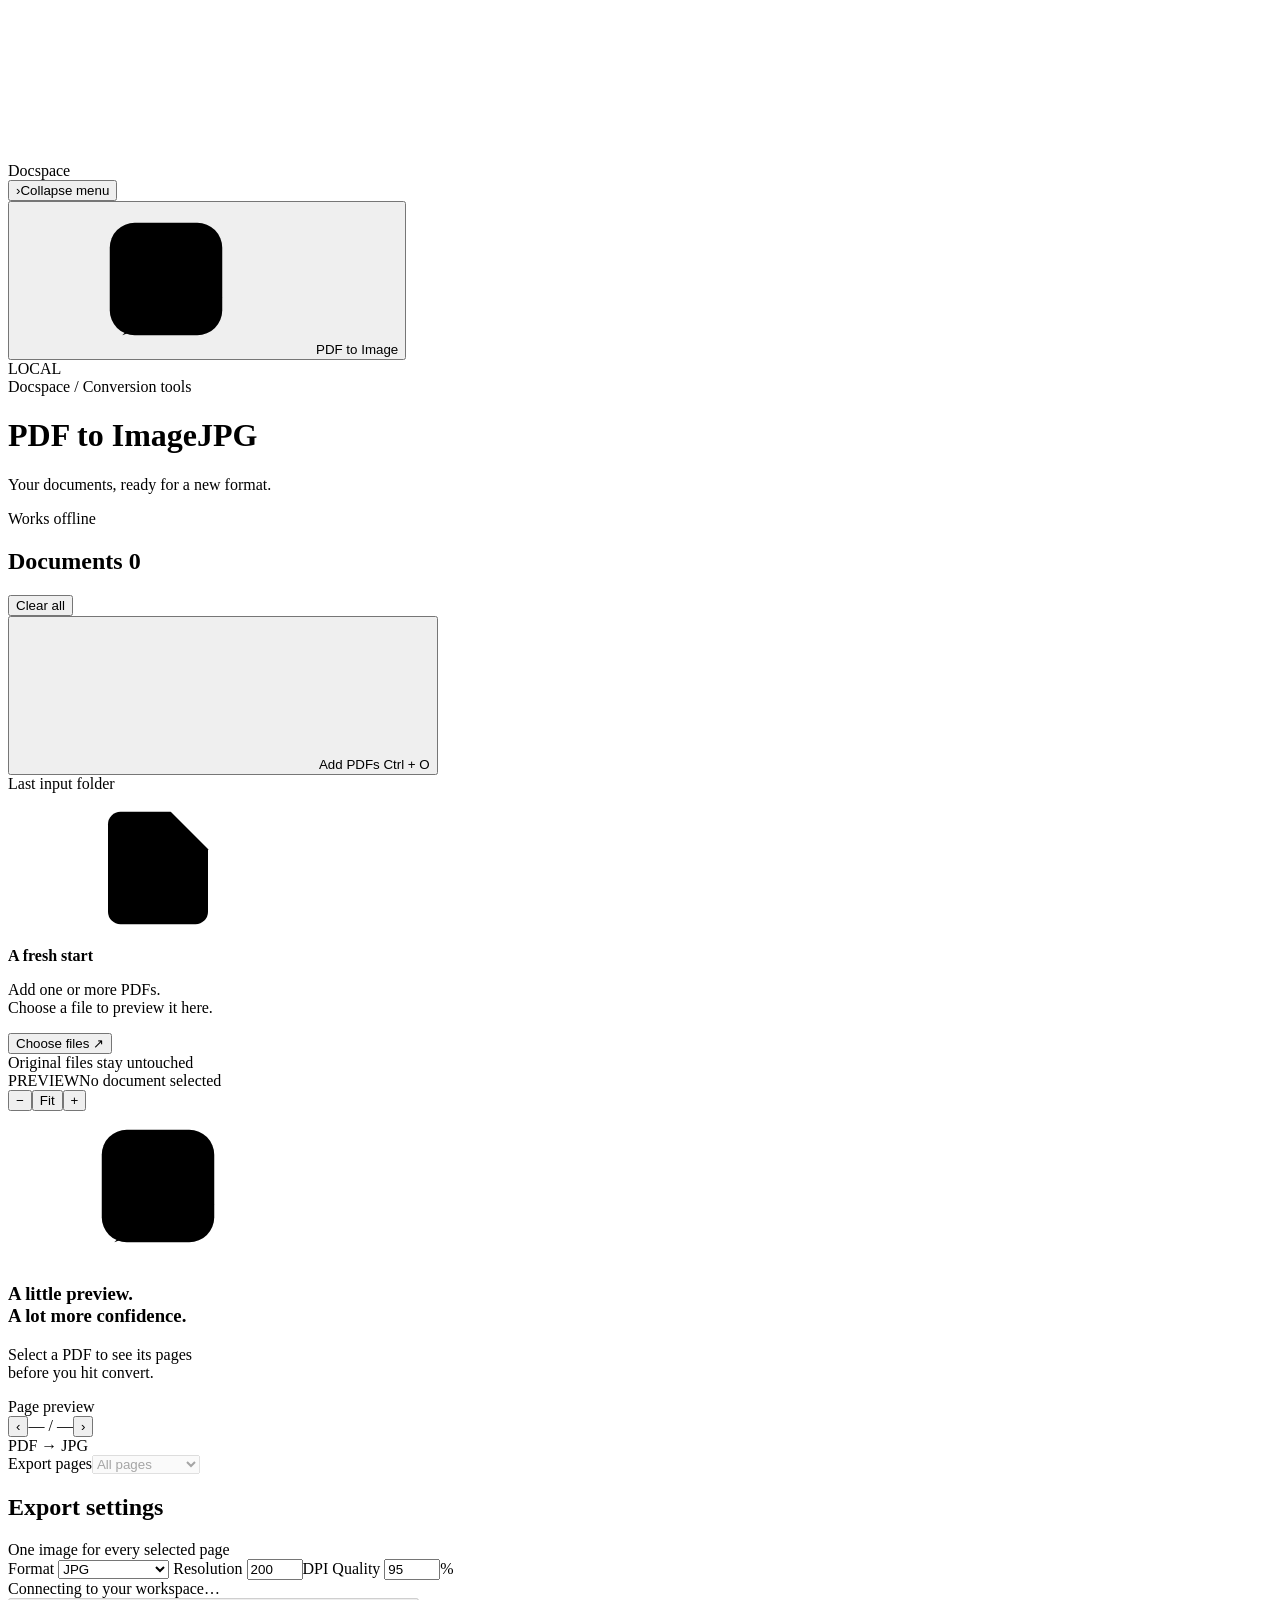
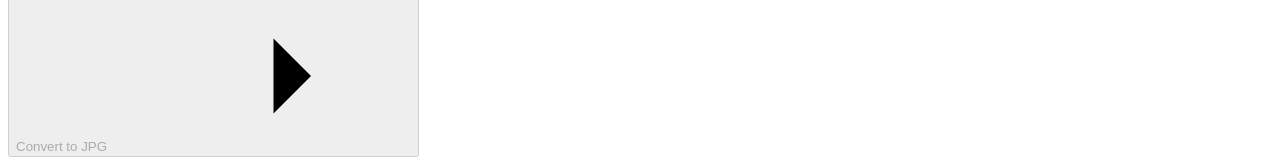
<file: ui/index.html>
<!doctype html>
<html lang="en">
<head>
  <meta charset="UTF-8">
  <meta name="viewport" content="width=device-width, initial-scale=1">
  <meta http-equiv="Content-Security-Policy" content="default-src 'none'; img-src data:; style-src 'unsafe-inline'; script-src 'unsafe-inline'; connect-src 'self'">
  <title>Docspace</title>
  <link rel="icon" type="image/svg+xml" href="[data-uri]">
  <style>/* APP_STYLES */</style>
</head>
<body>
  <svg class="svg-library" aria-hidden="true" xmlns="http://www.w3.org/2000/svg">
    <symbol id="i-file" viewBox="0 0 24 24"><path d="M14 3H6a2 2 0 0 0-2 2v14a2 2 0 0 0 2 2h12a2 2 0 0 0 2-2V9z"/><path d="M14 3v6h6M8 13h8M8 17h5"/></symbol>
    <symbol id="i-image" viewBox="0 0 24 24"><rect x="3" y="3" width="18" height="18" rx="4"/><circle cx="8.5" cy="8.5" r="1.5"/><path d="m21 15-5-5L5 21"/></symbol>
    <symbol id="i-folder" viewBox="0 0 24 24"><path d="M3 7V5a2 2 0 0 1 2-2h5l2 3h7a2 2 0 0 1 2 2v11a2 2 0 0 1-2 2H5a2 2 0 0 1-2-2z"/></symbol>
    <symbol id="i-plus" viewBox="0 0 24 24"><path d="M12 5v14M5 12h14"/></symbol>
    <symbol id="i-arrow" viewBox="0 0 24 24"><path d="M4 12h16m-6-6 6 6-6 6"/></symbol>
    <symbol id="i-close" viewBox="0 0 24 24"><path d="m6 6 12 12M6 18 18 6"/></symbol>
  </svg>
  <aside class="rail" aria-label="Workspace tools">
    <div class="brand-row"><div class="brand" title="Docspace · Document Management" role="img" aria-label="Docspace document management logo"><!-- APP_LOGO --></div><span class="brand-name nav-label">Docspace</span></div>
    <div class="rail-line"></div>
    <button id="navToggle" class="nav-toggle" aria-label="Expand menu" title="Expand menu" aria-controls="toolNav" aria-expanded="false"><span class="nav-chevron" aria-hidden="true">›</span><span class="nav-label">Collapse menu</span></button>
    <nav id="toolNav" class="tool-nav" aria-label="Document tools"><button class="rail-tool active" title="PDF to Image" aria-label="PDF to Image" aria-current="page"><svg><use href="#i-image"/></svg><span class="nav-label">PDF to Image</span></button></nav>
    <div class="rail-bottom" title="All documents stay on this computer"><span class="online-dot"></span><span>LOCAL</span></div>
  </aside>
  <main>
    <header class="page-header">
      <div><div class="breadcrumb">Docspace <span>/</span> Conversion tools</div><h1>PDF to Image<span id="formatBadge" class="format-badge">JPG</span></h1><p>Your documents, ready for a new format.</p></div>
      <span class="offline"><span class="online-dot"></span> Works offline</span>
    </header>

    <section class="workspace" aria-label="PDF workspace">
      <section class="queue-panel">
        <div class="panel-heading"><h2>Documents <span id="fileCount" class="count">0</span></h2><button id="clearBtn" class="text-button">Clear all</button></div>
        <button id="addBtn" class="add-button"><svg><use href="#i-plus"/></svg> Add PDFs <span>Ctrl + O</span></button>
        <div class="input-location" id="inputPath" title="Last input folder">Last input folder</div>
        <div id="fileList" class="file-list" aria-label="Selected PDF files"></div>
        <div id="queueEmpty" class="queue-empty"><div class="empty-icon"><svg><use href="#i-file"/></svg></div><strong>A fresh start</strong><p>Add one or more PDFs.<br>Choose a file to preview it here.</p><button id="emptyAddBtn" class="text-button accent">Choose files <span>↗</span></button></div>
        <div class="queue-note"><span class="small-dot"></span> Original files stay untouched</div>
      </section>

      <section class="preview-panel" aria-label="PDF preview">
        <div class="preview-toolbar"><div class="preview-label"><span class="eyebrow">PREVIEW</span><span id="previewName">No document selected</span></div><div class="zoom-controls"><button id="zoomOut" class="icon-button" title="Zoom out" aria-label="Zoom out">−</button><button id="fitBtn" class="fit-button" title="Fit page">Fit</button><button id="zoomIn" class="icon-button" title="Zoom in" aria-label="Zoom in">+</button></div></div>
        <div id="previewStage" class="preview-stage" title="Pinch with two fingers or use Ctrl + mouse wheel to zoom. Scroll to pan.">
          <div id="previewEmpty" class="preview-empty"><div class="preview-illustration"><svg><use href="#i-image"/></svg></div><h3>A little preview.<br>A lot more confidence.</h3><p>Select a PDF to see its pages<br>before you hit convert.</p></div>
          <div id="previewMessage" class="preview-message" role="status" hidden></div>
          <img id="previewImage" alt="Selected PDF page preview" draggable="false" hidden>
        </div>
        <div class="page-controls"><span id="previewHint">Page preview</span><div class="pager"><button id="prevPage" class="icon-button" title="Previous page" aria-label="Previous page">‹</button><span id="pageLabel">— / —</span><button id="nextPage" class="icon-button" title="Next page" aria-label="Next page">›</button></div><span id="previewFormat" class="preview-tag">PDF → JPG</span></div>
        <div class="page-selection"><label for="pageMode">Export pages</label><select id="pageMode" disabled><option value="all">All pages</option><option value="current">Current page</option><option value="custom">Custom pages</option><option value="even">Even pages</option><option value="odd">Odd pages</option></select><input id="pageSelection" placeholder="e.g. 1-3, 5" aria-label="Custom pages to export" disabled hidden><small id="pageSelectionHint"></small></div>
      </section>
    </section>

    <section class="export-settings" aria-label="Export settings">
      <div class="settings-heading"><h2>Export settings</h2><span>One image for every selected page</span></div>
      <div class="settings-row">
        <label class="format-field">Format <select id="imageFormat"><option value="jpg">JPG</option><option value="png">PNG (lossless)</option><option value="webp">WebP</option></select></label>
        <label class="number-field">Resolution <span class="input-wrap"><input id="dpi" type="number" min="36" max="600" step="1" value="200"><span>DPI</span></span></label>
        <label class="number-field" id="qualityField">Quality <span class="input-wrap"><input id="quality" type="number" min="1" max="100" step="1" value="95"><span>%</span></span></label>
        <div class="output-field"><!-- OUTPUT_PICKER --></div>
      </div>
    </section>

    <footer><div class="progress-area"><div class="progress-caption"><span id="statusText" role="status">Connecting to your workspace…</span><span id="progressLabel"></span></div><div class="progress-track" role="progressbar" aria-label="Conversion progress" aria-valuemin="0" aria-valuemax="100" aria-valuenow="0" id="progressTrack"><div id="progressBar"></div></div></div><button id="cancelBtn" class="secondary-button" hidden>Cancel conversion</button><button id="convertBtn" class="primary-button" disabled>Convert to JPG <svg><use href="#i-arrow"/></svg></button></footer>
  </main>
  <div id="toast" class="toast" role="alert" hidden></div>
  <dialog id="completionDialog" class="completion-dialog" aria-labelledby="completionTitle" aria-describedby="completionSummary">
    <div id="completionIcon" class="completion-icon" aria-hidden="true">✓</div>
    <h2 id="completionTitle">Conversion complete</h2>
    <p id="completionSummary"></p>
    <div class="completion-stats"><div><strong id="resultImages">0</strong><span>Images saved</span></div><div><strong id="resultCompleted">0</strong><span>Files succeeded</span></div><div><strong id="resultFailed">0</strong><span>Files failed</span></div></div>
    <p id="completionNote"></p>
    <div id="completionPath" class="completion-path"></div>
    <div class="completion-actions"><button id="completionDone" class="secondary-button">Done</button><button id="completionOpen" class="primary-button">Open output folder <svg><use href="#i-folder"/></svg></button></div>
  </dialog>
  <script>/* APP_SCRIPT */</script>
</body>
</html>
</file>
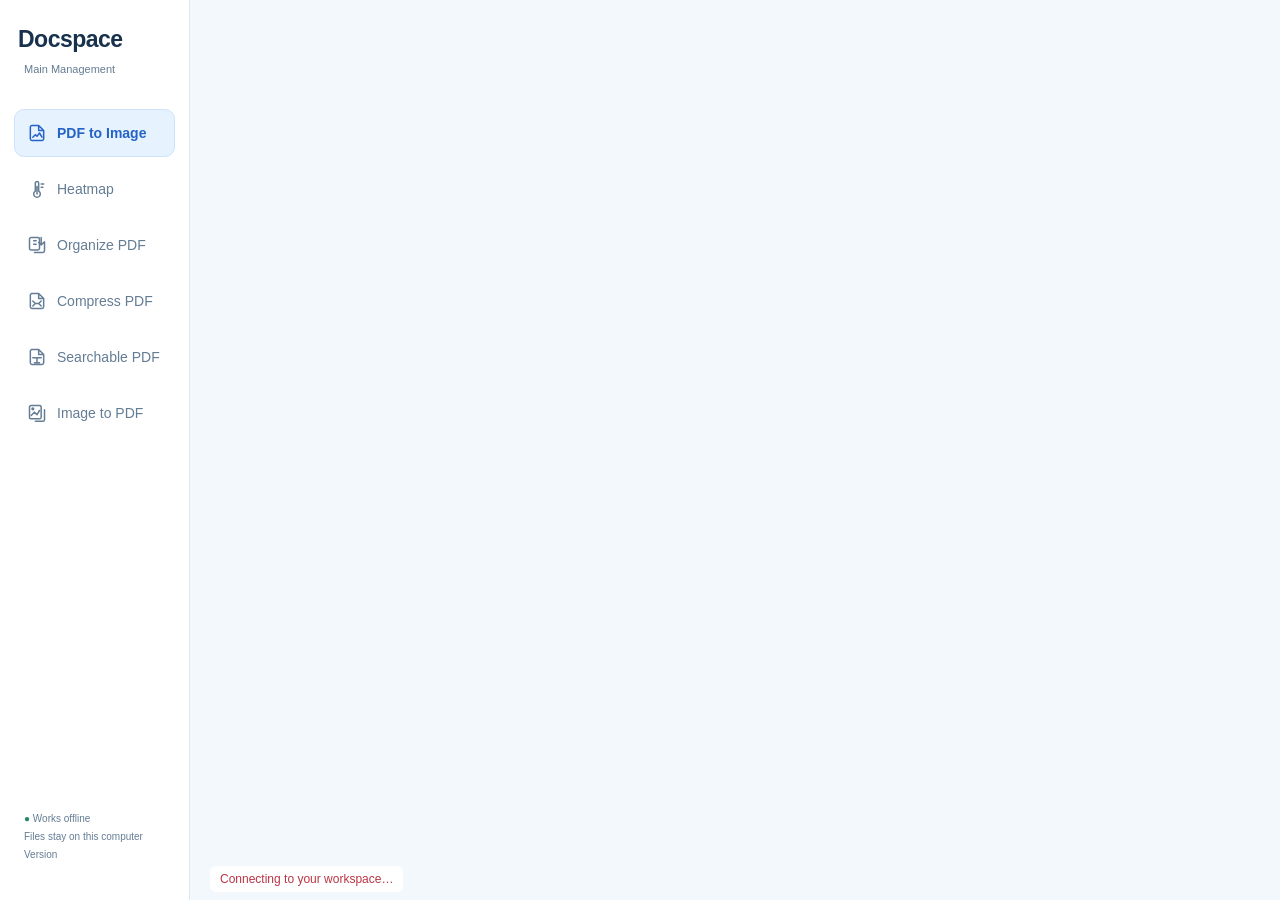
<file: ui/management.html>
<!doctype html>
<html lang="en">
<head>
  <meta charset="utf-8">
  <meta name="viewport" content="width=device-width,initial-scale=1">
  <title>Docspace · Main Management</title>
  <style>
    *{box-sizing:border-box}body{margin:0;display:flex;height:100vh;overflow:hidden;font:14px "Segoe UI",Tahoma,sans-serif;color:#18324d;background:#f3f8fd}
    aside{width:190px;flex-shrink:0;background:white;border-right:1px solid #dee8f2;display:flex;flex-direction:column;padding:26px 14px;gap:10px}
    .brand{font-size:23px;font-weight:650;letter-spacing:-.5px;padding:0 10px}.subtitle{font-size:11px;color:#647c94;padding:0 10px;margin-bottom:24px}
    .brand{display:flex;align-items:center;gap:9px;padding:0 4px}.brand>svg{width:36px;height:36px;flex-shrink:0}.nav-icon{width:20px;height:20px;fill:none;stroke:currentColor;stroke-width:1.8;stroke-linecap:round;stroke-linejoin:round;flex-shrink:0}nav button{display:flex;align-items:center;gap:10px}
    nav{display:flex;flex-direction:column;gap:8px}button{font:inherit;cursor:pointer;border:1px solid transparent;border-radius:10px;background:transparent;color:#647c94;text-align:left;padding:13px 12px}
    button[aria-selected=true]{background:#e7f2ff;border-color:#cfe2fb;color:#2563c6;font-weight:600}button:hover{background:#f3f8fd}button:focus-visible{outline:2px solid #2563c6;outline-offset:2px}
    .local{margin-top:auto;font-size:10px;color:#647c94;padding:10px;line-height:1.8}.dot{color:#25866b}main{flex:1;min-width:0;position:relative}iframe{border:0;width:100%;height:100%;display:block;background:#f3f8fd}iframe[hidden]{display:none}
    #connection{position:absolute;bottom:8px;left:20px;color:#ba3544;font-size:12px;background:#fff;padding:6px 10px;border-radius:6px}#connection[hidden]{display:none}
    @media(max-width:1150px){aside{width:155px;padding:24px 8px}.brand{font-size:21px}button{padding:12px 8px;font-size:12px}}
    @media(max-width:1150px){.brand{font-size:20px;gap:7px;padding:0}.brand>svg{width:30px;height:30px}}
  </style>
</head>
<body>
  <aside aria-label="Main navigation">
    <div class="brand"><!-- APP_LOGO --><span>Docspace</span></div><div class="subtitle">Main Management</div>
    <nav role="tablist" aria-label="Workspaces" aria-orientation="vertical">
      <!-- Workspaces retain their own file queues while switching tabs. -->
      <button id="documentsTab" role="tab" aria-selected="true" aria-controls="documents" data-workspace="documents"><svg class="nav-icon" viewBox="0 0 24 24" aria-hidden="true"><path d="M14 3H6a2 2 0 0 0-2 2v14a2 2 0 0 0 2 2h12a2 2 0 0 0 2-2V9zM14 3v6h6"/><path d="m7 17 3-3 2 2 3-4 3 5"/></svg><span>PDF to Image</span></button>
      <button id="heatmapTab" role="tab" aria-selected="false" aria-controls="heatmap" data-workspace="heatmap" tabindex="-1"><svg class="nav-icon" viewBox="0 0 24 24" aria-hidden="true"><path d="M10 14.5V5a2 2 0 0 1 4 0v9.5a4 4 0 1 1-4 0ZM12 9v9m5-12h3m-3 4h2"/></svg><span>Heatmap</span></button>
      <button id="organizerTab" role="tab" aria-selected="false" aria-controls="organizer" data-workspace="organizer" tabindex="-1"><svg class="nav-icon" viewBox="0 0 24 24" aria-hidden="true"><rect x="3" y="3" width="12" height="15" rx="2"/><path d="M8 7h3M8 11h3M9 21h10a2 2 0 0 0 2-2V8M17 3v9m-3-3 3 3 3-3"/></svg><span>Organize PDF</span></button>
      <button id="compressorTab" role="tab" aria-selected="false" aria-controls="compressor" data-workspace="compressor" tabindex="-1"><svg class="nav-icon" viewBox="0 0 24 24" aria-hidden="true"><path d="M14 3H6a2 2 0 0 0-2 2v14a2 2 0 0 0 2 2h12a2 2 0 0 0 2-2V9zM14 3v6h6M7 12l3 3-3 3m10-6-3 3 3 3M10 15h4"/></svg><span>Compress PDF</span></button>
      <button id="ocrTab" role="tab" aria-selected="false" aria-controls="ocr" data-workspace="ocr" tabindex="-1"><svg class="nav-icon" viewBox="0 0 24 24" aria-hidden="true"><path d="M14 3H6a2 2 0 0 0-2 2v14a2 2 0 0 0 2 2h12a2 2 0 0 0 2-2V9zM14 3v6h6M7 13h10M12 13v6M9 19h6"/></svg><span>Searchable PDF</span></button>
      <button id="imagepdfTab" role="tab" aria-selected="false" aria-controls="imagepdf" data-workspace="imagepdf" tabindex="-1"><svg class="nav-icon" viewBox="0 0 24 24" aria-hidden="true"><rect x="3" y="3" width="14" height="16" rx="2"/><path d="m5 15 4-4 3 3 3-5M10 22h9a2 2 0 0 0 2-2V8"/><circle cx="7" cy="7" r="1"/></svg><span>Image to PDF</span></button>
    </nav>
    <div class="local"><span class="dot">●</span> Works offline<br>Files stay on this computer<br>Version <!-- APP_VERSION --></div>
  </aside>
  <main>
    <iframe id="documents" role="tabpanel" aria-labelledby="documentsTab" title="PDF to Image" srcdoc="<!-- DOCUMENTS_HTML -->"></iframe>
    <iframe id="heatmap" role="tabpanel" aria-labelledby="heatmapTab" title="Temperature Heatmap" srcdoc="<!-- HEATMAP_HTML -->" hidden></iframe>
    <iframe id="organizer" role="tabpanel" aria-labelledby="organizerTab" title="Organize PDF" srcdoc="<!-- ORGANIZER_HTML -->" hidden></iframe>
    <div id="connection" role="status">Connecting to your workspace…</div>
    <iframe id="compressor" role="tabpanel" aria-labelledby="compressorTab" title="Compress PDF" srcdoc="<!-- COMPRESSOR_HTML -->" hidden></iframe>
    <iframe id="ocr" role="tabpanel" aria-labelledby="ocrTab" title="Searchable PDF · OCR" srcdoc="<!-- OCR_HTML -->" hidden></iframe>
    <iframe id="imagepdf" role="tabpanel" aria-labelledby="imagepdfTab" title="Image to PDF" srcdoc="<!-- IMAGEPDF_HTML -->" hidden></iframe>
  </main>
  <script>
    const methods = /* BRIDGE_METHODS */;
    const connected = new Set();
    function preventAppZoom(target) {
      target.addEventListener('wheel', event => {if (event.ctrlKey || event.metaKey) event.preventDefault();}, {passive:false});
      target.addEventListener('keydown', event => {if ((event.ctrlKey || event.metaKey) && ['+', '=', '-', '0'].includes(event.key)) event.preventDefault();});
    }
    preventAppZoom(document);
    function forwardPDFDrop(dataTransfer) {
      document.dispatchEvent(new DragEvent('drop', {dataTransfer, bubbles:true, cancelable:true}));
    }
    document.addEventListener('dragover', event => event.preventDefault());
    document.addEventListener('drop', event => {event.preventDefault(); selectWorkspace(!document.getElementById('imagepdf').hidden ? 'imagepdf' : !document.getElementById('ocr').hidden ? 'ocr' : !document.getElementById('compressor').hidden ? 'compressor' : document.getElementById('organizer').hidden ? 'documents' : 'organizer');});
    function connectFrame(name) {
      const frame = document.getElementById(name), child = frame.contentWindow;
      if (frame.hidden || !window.pywebview?.api || child.document.readyState !== "complete" || connected.has(name)) return;
      const api = {};
      for (const method of methods[name]) api[method] = (...args) => window.pywebview.api.invoke(name, method, args);
      if (name === "documents") api.ready = () => window.pywebview.api.invoke(name, "ready", []).then(result => {
        if (!result.error) document.getElementById("connection").hidden = true;
        return result;
      });
      child.pywebview = {api};
      preventAppZoom(child.document);
      connected.add(name);
      child.dispatchEvent(new Event("pywebviewready"));
    }
    for (const name of Object.keys(methods)) {
      document.getElementById(name).addEventListener("load", () => {connected.delete(name); connectFrame(name);});
    }
    window.addEventListener("pywebviewready", () => Object.keys(methods).forEach(connectFrame));
    function selectWorkspace(name) {
      for (const button of document.querySelectorAll("[data-workspace]")) {
        const selected = button.dataset.workspace === name;
        button.setAttribute("aria-selected", String(selected));
        button.tabIndex = selected ? 0 : -1;
        document.getElementById(button.dataset.workspace).hidden = !selected;
      }
      connectFrame(name);
      document.getElementById(name).contentWindow.dispatchEvent(new Event("resize"));
    }
    for (const button of document.querySelectorAll("[data-workspace]")) {
      button.addEventListener("click", () => selectWorkspace(button.dataset.workspace));
      button.addEventListener("keydown", event => {
        if (["ArrowDown", "ArrowUp", "Home", "End"].includes(event.key)) {
          event.preventDefault();
          const names = [...document.querySelectorAll('[data-workspace]')].map(item => item.dataset.workspace);
          const index = names.indexOf(button.dataset.workspace);
          const name = event.key === "Home" ? names[0] : event.key === "End" ? names.at(-1) : names[(index + (event.key === "ArrowDown" ? 1 : names.length - 1)) % names.length];
          selectWorkspace(name); document.querySelector(`[data-workspace="${name}"]`).focus();
        }
      });
    }
  </script>
</body>
</html>
</file>
